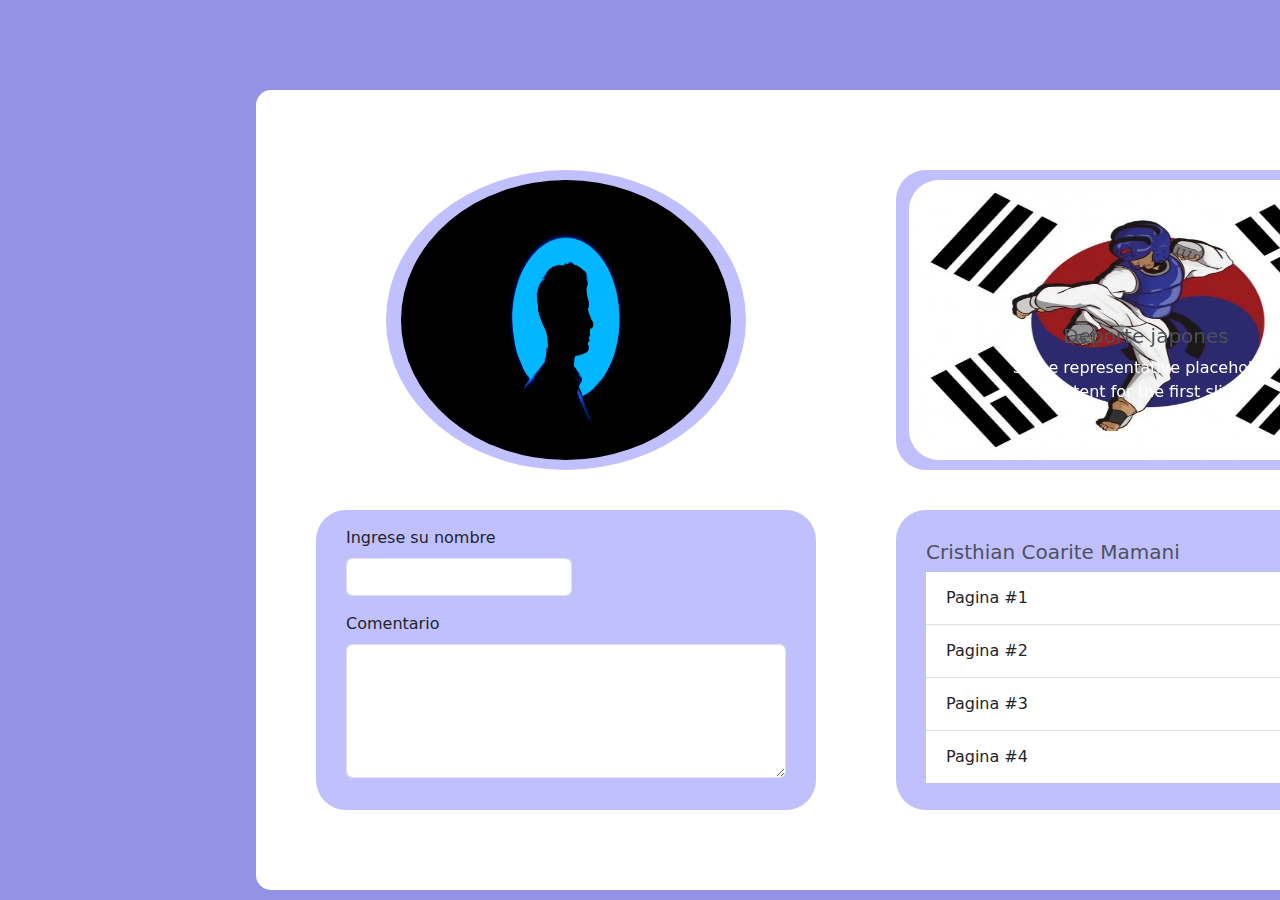
<file: index.html>
<!DOCTYPE html>
<html lang="en">
<head>
    <meta charset="UTF-8">
    <meta name="viewport" content="width=device-width, initial-scale=1.0">
    <link rel="stylesheet" href="https://cdn.jsdelivr.net/npm/bootstrap@5.2.3/dist/css/bootstrap.min.css">
    <title>Document</title>
    <link rel="stylesheet" href="estilos.css">
</head>
 <body>
    <div class="contenedor">
        <div class="principal">
            <div class="block-1">
                <img src="img/perfil.jpg" class="img1">
            </div>
            <div class="block-2">
                <div class="mb-3">
                    <label for="exampleFormControlInput1" class="form-label">Ingrese su nombre</label>
                    <input type="email" class="form-control" id="exampleFormControlInput1" placeholder="">
                  </div>
                  <div class="mb-3">
                    <label for="exampleFormControlTextarea1" class="form-label">Comentario</label>
                    <textarea class="form-control" id="exampleFormControlTextarea1" rows="5" cols="100"></textarea>
                  </div>
            </div>
            <div class="block-3">
                <div id="carouselExampleCaptions" class="carousel slide" data-bs-ride="false">
                    <div class="carousel-indicators">
                      <button type="button" data-bs-target="#carouselExampleCaptions" data-bs-slide-to="0" class="active" aria-current="true" aria-label="Slide 1"></button>
                      <button type="button" data-bs-target="#carouselExampleCaptions" data-bs-slide-to="1" aria-label="Slide 2"></button>
                      <button type="button" data-bs-target="#carouselExampleCaptions" data-bs-slide-to="2" aria-label="Slide 3"></button>
                    </div>
                    <div class="carousel-inner">
                      <div class="carousel-item active">
                        <img src="img/1.jpg" class="d-block" alt="..." width="475px" height="280px">
                        <div class="carousel-caption d-none d-md-block">
                          <h5>Deporte japones</h5>
                          <p>Some representative placeholder content for the first slide.</p>
                        </div>
                      </div>
                      <div class="carousel-item">
                        <img src="img/2.jpg" class="d-block" alt="..." width="475px" height="280px">
                        <div class="carousel-caption d-none d-md-block">
                          <h5 >Musica de Guitarra</h5>
                          <p>Some representative placeholder content for the second slide.</p>
                        </div>
                      </div>
                      <div class="carousel-item">
                        <img src="img/3.jpg" class="d-block" alt="..." width="475px" height="280px">
                        <div class="carousel-caption d-none d-md-block">
                          <h5>Juegos online</h5>
                          <p>Some representative placeholder content for the third slide.</p>
                        </div>
                      </div>
                    </div>
                    <button class="carousel-control-prev" type="button" data-bs-target="#carouselExampleCaptions" data-bs-slide="prev">
                      <span class="carousel-control-prev-icon" aria-hidden="true"></span>
                      <span class="visually-hidden">Previous</span>
                    </button>
                    <button class="carousel-control-next" type="button" data-bs-target="#carouselExampleCaptions" data-bs-slide="next">
                      <span class="carousel-control-next-icon" aria-hidden="true"></span>
                      <span class="visually-hidden">Next</span>
                    </button>
                  </div>
            </div>
            <div class="block-4">
                <h5>Cristhian Coarite Mamani</h5>
                <div class="accordion accordion-flush" id="accordionFlushExample">
                    <div class="accordion-item">
                      <h2 class="accordion-header" id="flush-headingOne">
                        <button class="accordion-button collapsed" type="button" data-bs-toggle="collapse" data-bs-target="#flush-collapseOne" aria-expanded="false" aria-controls="flush-collapseOne">
                          Pagina #1
                        </button>
                      </h2>
                      <div id="flush-collapseOne" class="accordion-collapse collapse" aria-labelledby="flush-headingOne" data-bs-parent="#accordionFlushExample">
                        <div class="accordion-body"><a href="pags/index1.html">Uso de carrusel y descripción</a></div>
                      </div>
                    </div>
                    <div class="accordion-item">
                      <h2 class="accordion-header" id="flush-headingTwo">
                        <button class="accordion-button collapsed" type="button" data-bs-toggle="collapse" data-bs-target="#flush-collapseTwo" aria-expanded="false" aria-controls="flush-collapseTwo">
                            Pagina #2
                        </button>
                      </h2>
                      <div id="flush-collapseTwo" class="accordion-collapse collapse" aria-labelledby="flush-headingTwo" data-bs-parent="#accordionFlushExample">
                        <div class="accordion-body"><a href="pags/index2.html">Materias</a></div>
                      </div>
                    </div>
                    <div class="accordion-item">
                      <h2 class="accordion-header" id="flush-headingThree">
                        <button class="accordion-button collapsed" type="button" data-bs-toggle="collapse" data-bs-target="#flush-collapseThree" aria-expanded="false" aria-controls="flush-collapseThree">
                            Pagina #3
                        </button>
                      </h2>
                      <div id="flush-collapseThree" class="accordion-collapse collapse" aria-labelledby="flush-headingThree" data-bs-parent="#accordionFlushExample">
                        <div class="accordion-body"><a href="pags/index3.html">Deportes</a></div>
                      </div>
                    </div>
                    <div class="accordion-item">
                        <h2 class="accordion-header" id="flush-headingfour">
                          <button class="accordion-button collapsed" type="button" data-bs-toggle="collapse" data-bs-target="#flush-collapsefour" aria-expanded="false" aria-controls="flush-collapsefour">
                            Pagina #4
                          </button>
                        </h2>
                        <div id="flush-collapsefour" class="accordion-collapse collapse" aria-labelledby="flush-headingfour" data-bs-parent="#accordionFlushExample">
                          <div class="accordion-body"><a href="pags/index4.html">Otros intereses</a></div>
                        </div>
                      </div>
                  </div>
            </div>
        </div>
    </div>

    <script src="https://cdn.jsdelivr.net/npm/bootstrap@5.2.3/dist/js/bootstrap.bundle.min.js"></script>
 </body>
</html>
</file>
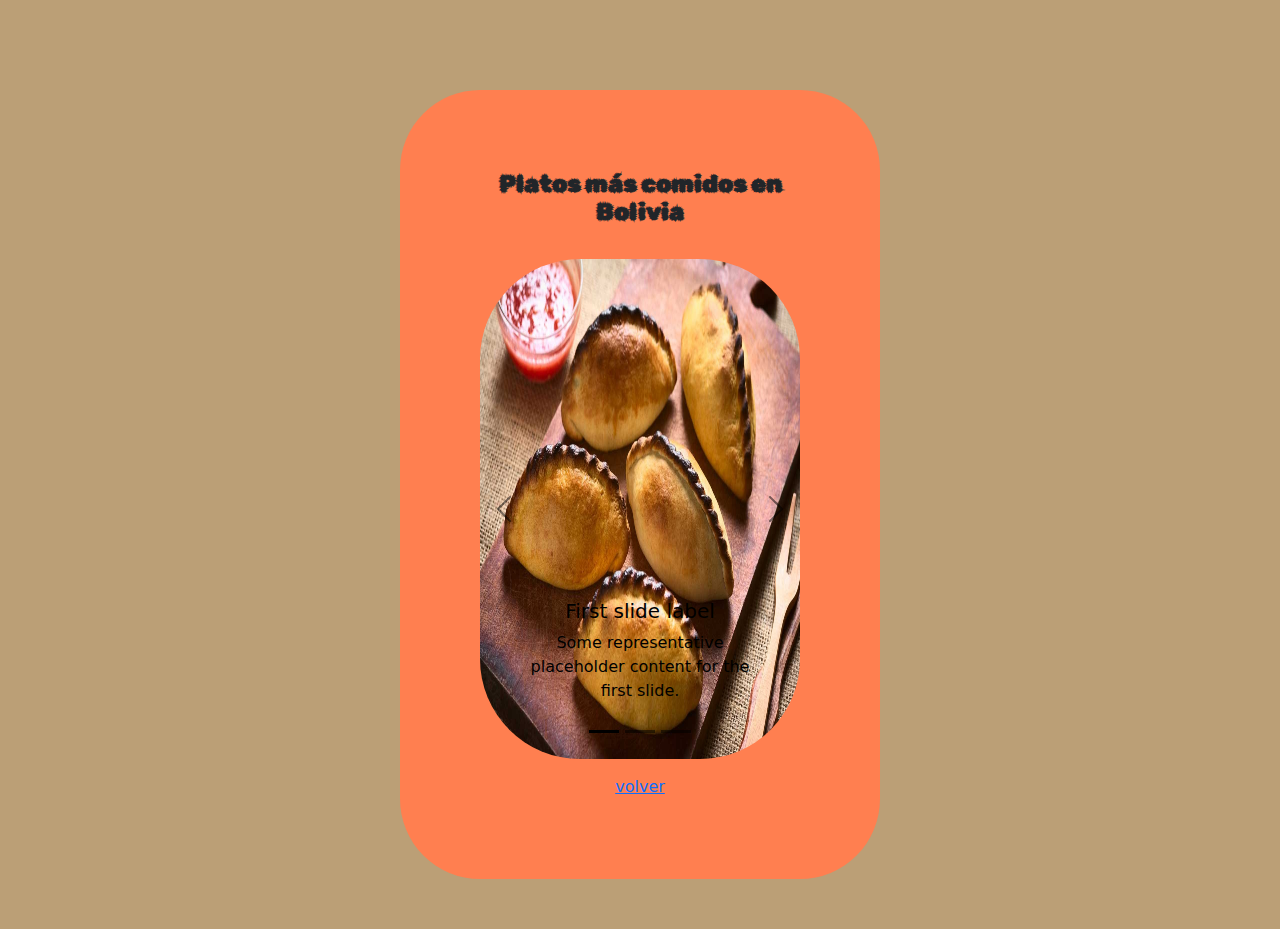
<file: pags/index1.html>
<!DOCTYPE html>
<html lang="en">
<head>
    <meta charset="UTF-8">
    <meta name="viewport" content="width=device-width, initial-scale=1.0">
    <link rel="stylesheet" href="https://cdn.jsdelivr.net/npm/bootstrap@5.2.3/dist/css/bootstrap.min.css">
    <title>Document</title>
    <link rel="preconnect" href="https://fonts.googleapis.com">
    <link rel="preconnect" href="https://fonts.gstatic.com" crossorigin>
    <link href="https://fonts.googleapis.com/css2?family=Rubik+Beastly&family=Rubik+Broken+Fax&family=Rubik+Iso&display=swap" rel="stylesheet">
    <link rel="stylesheet" href="css1/estilos.css">
</head>
<body>
    <div class="contenedor">
        <h4 class="rubik-beastly-regular">Platos más comidos en Bolivia</h4>
        <br>
        <div id="carouselExampleDark" class="carousel carousel-dark slide" data-bs-ride="carousel">
            <div class="carousel-indicators">
              <button type="button" data-bs-target="#carouselExampleDark" data-bs-slide-to="0" class="active" aria-current="true" aria-label="Slide 1"></button>
              <button type="button" data-bs-target="#carouselExampleDark" data-bs-slide-to="1" aria-label="Slide 2"></button>
              <button type="button" data-bs-target="#carouselExampleDark" data-bs-slide-to="2" aria-label="Slide 3"></button>
            </div>
            <div class="carousel-inner">
              <div class="carousel-item active" data-bs-interval="10000">
                <img src="img2/1.jpg" class="d-block w-100" alt="..." height="500px">
                <div class="carousel-caption d-none d-md-block">
                  <h5>First slide label</h5>
                  <p>Some representative placeholder content for the first slide.</p>
                </div>
              </div>
              <div class="carousel-item" data-bs-interval="2000">
                <img src="img2/2.jpg" class="d-block w-100" alt="..." height="500px">
                <div class="carousel-caption d-none d-md-block">
                  <h5>Second slide label</h5>
                  <p>Some representative placeholder content for the second slide.</p>
                </div>
              </div>
              <div class="carousel-item">
                <img src="img2/3.jpg" class="d-block w-100" alt="..." height="500px">
                <div class="carousel-caption d-none d-md-block">
                  <h5>Third slide label</h5>
                  <p>Some representative placeholder content for the third slide.</p>
                </div>
              </div>
            </div>
            <button class="carousel-control-prev" type="button" data-bs-target="#carouselExampleDark" data-bs-slide="prev">
              <span class="carousel-control-prev-icon" aria-hidden="true"></span>
              <span class="visually-hidden">Previous</span>
            </button>
            <button class="carousel-control-next" type="button" data-bs-target="#carouselExampleDark" data-bs-slide="next">
              <span class="carousel-control-next-icon" aria-hidden="true"></span>
              <span class="visually-hidden">Next</span>
            </button>
          </div>
          <a href="../index.html">volver</a>
    </div>
    <script src="https://cdn.jsdelivr.net/npm/bootstrap@5.2.3/dist/js/bootstrap.bundle.min.js"></script>
</body>
</html>
</file>
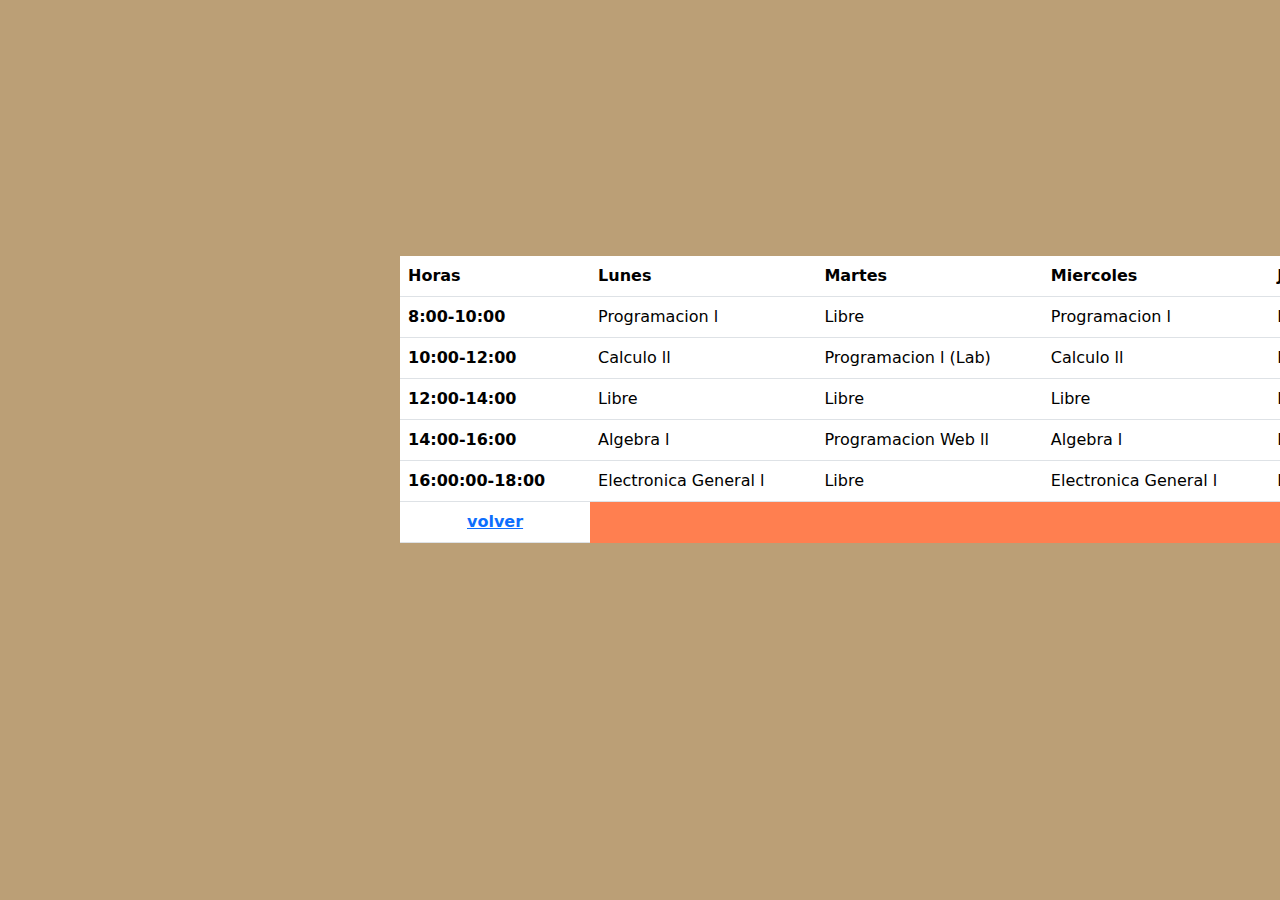
<file: pags/index2.html>
<!DOCTYPE html>
<html lang="en">
<head>
    <meta charset="UTF-8">
    <meta name="viewport" content="width=device-width, initial-scale=1.0">
    <link rel="stylesheet" href="https://cdn.jsdelivr.net/npm/bootstrap@5.2.3/dist/css/bootstrap.min.css">
    <title>Document</title>
    <link rel="stylesheet" href="css1/estilos.css">
</head>
<body>
    <div class="contenedor-2">
        <table class="table">
            <thead>
              <tr>
                <th scope="col">Horas</th>
                <th scope="col">Lunes</th>
                <th scope="col">Martes</th>
                <th scope="col">Miercoles</th>
                <th scope="col">Jueves</th>
                <th scope="col">Viernes</th>
              </tr>
            </thead>
            <tbody>
              <tr>
                <th scope="row">8:00-10:00</th>
                <td>Programacion l</td>
                <td>Libre</td>
                <td>Programacion l</td>
                <td>Libre</td>
                <td>Libre</td>
              </tr>
              <tr>
                <th scope="row">10:00-12:00</th>
                <td>Calculo ll</td>
                <td>Programacion l (Lab)</td>
                <td>Calculo ll</td>
                <td>Programacion l (Lab)</td>
                <td>Libre</td>
              </tr>
              <tr>
                <th scope="row">12:00-14:00</th>
                <td>Libre</td>
                <td>Libre</td>
                <td>Libre</td>
                <td>Libre</td>
                <td>Libre</td>
              </tr>
              <tr>
                <th scope="row">14:00-16:00</th>
                <td>Algebra l</td>
                <td>Programacion Web ll</td>
                <td>Algebra l</td>
                <td>Programacion Web ll</td>
                <td>Libre</td>
              </tr>
              <tr>
                <th scope="row">16:00:00-18:00</th>
                <td>Electronica General l</td>
                <td>Libre</td>
                <td>Electronica General l</td>
                <td>Libre</td>
                <td>Libre</td>
              </tr>
              <tr>
                <th scope="row" class="a2"><a href="../index.html">volver</a></th>
              </tr>
            </tbody>
          </table>
    </div>
    <script src="https://cdn.jsdelivr.net/npm/bootstrap@5.2.3/dist/js/bootstrap.bundle.min.js"></script>
</body>
</html>
</file>
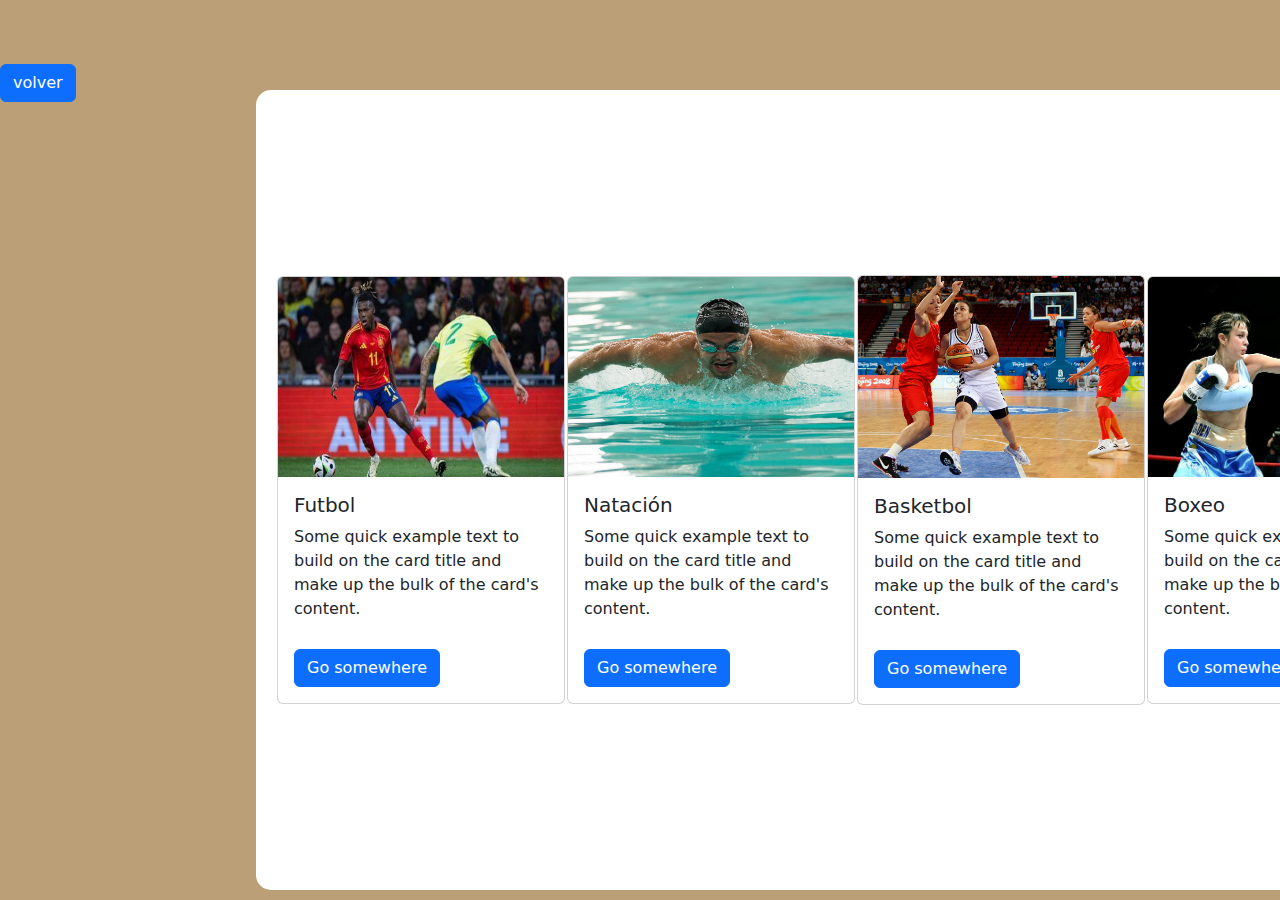
<file: pags/index3.html>
<!DOCTYPE html>
<html lang="en">
<head>
    <meta charset="UTF-8">
    <meta name="viewport" content="width=device-width, initial-scale=1.0">
    <link rel="stylesheet" href="https://cdn.jsdelivr.net/npm/bootstrap@5.2.3/dist/css/bootstrap.min.css">
    <title>Document</title>
    <link rel="stylesheet" href="css1/estilos.css">
</head>
<body>
    <div class="contenedor-3">
        <div class="caja">
            <div class="card" style="width: 18rem;">
                <img src="img2/4.jpg" class="card-img-top" alt="..." height="200px">
                <div class="card-body">
                  <h5 class="card-title">Futbol</h5>
                  <p class="card-text">Some quick example text to build on the card title and make up the bulk of the card's content.</p>
                  <a href="https://es.wikipedia.org/wiki/F%C3%BAtbol" class="btn btn-primary">Go somewhere</a>
                </div>
              </div>
              <div class="card" style="width: 18rem;">
                <img src="img2/5.jpg" class="card-img-top" alt="..." height="200px">
                <div class="card-body">
                  <h5 class="card-title">Natación</h5>
                  <p class="card-text">Some quick example text to build on the card title and make up the bulk of the card's content.</p>
                  <a href="https://es.wikipedia.org/wiki/Nataci%C3%B3n" class="btn btn-primary">Go somewhere</a>
                </div>
              </div>
              <div class="card" style="width: 18rem;">
                <img src="img2/6.jpg" class="card-img-top" alt="...">
                <div class="card-body">
                  <h5 class="card-title">Basketbol</h5>
                  <p class="card-text">Some quick example text to build on the card title and make up the bulk of the card's content.</p>
                  <a href="https://es.wikipedia.org/wiki/Baloncesto" class="btn btn-primary">Go somewhere</a>
                </div>
              </div>
              <div class="card" style="width: 18rem;">
                <img src="img2/7.jpg" class="card-img-top" alt="..." height="200px">
                <div class="card-body">
                  <h5 class="card-title">Boxeo</h5>
                  <p class="card-text">Some quick example text to build on the card title and make up the bulk of the card's content.</p>
                  <a href="https://es.wikipedia.org/wiki/Boxeo" class="btn btn-primary">Go somewhere</a>
                </div>
              </div>
              
        </div>
    </div>
    <a class="btn btn-primary" href="../index.html" role="button">volver</a>
    <script src="https://cdn.jsdelivr.net/npm/bootstrap@5.2.3/dist/js/bootstrap.bundle.min.js"></script>
</body>
</html>
</file>
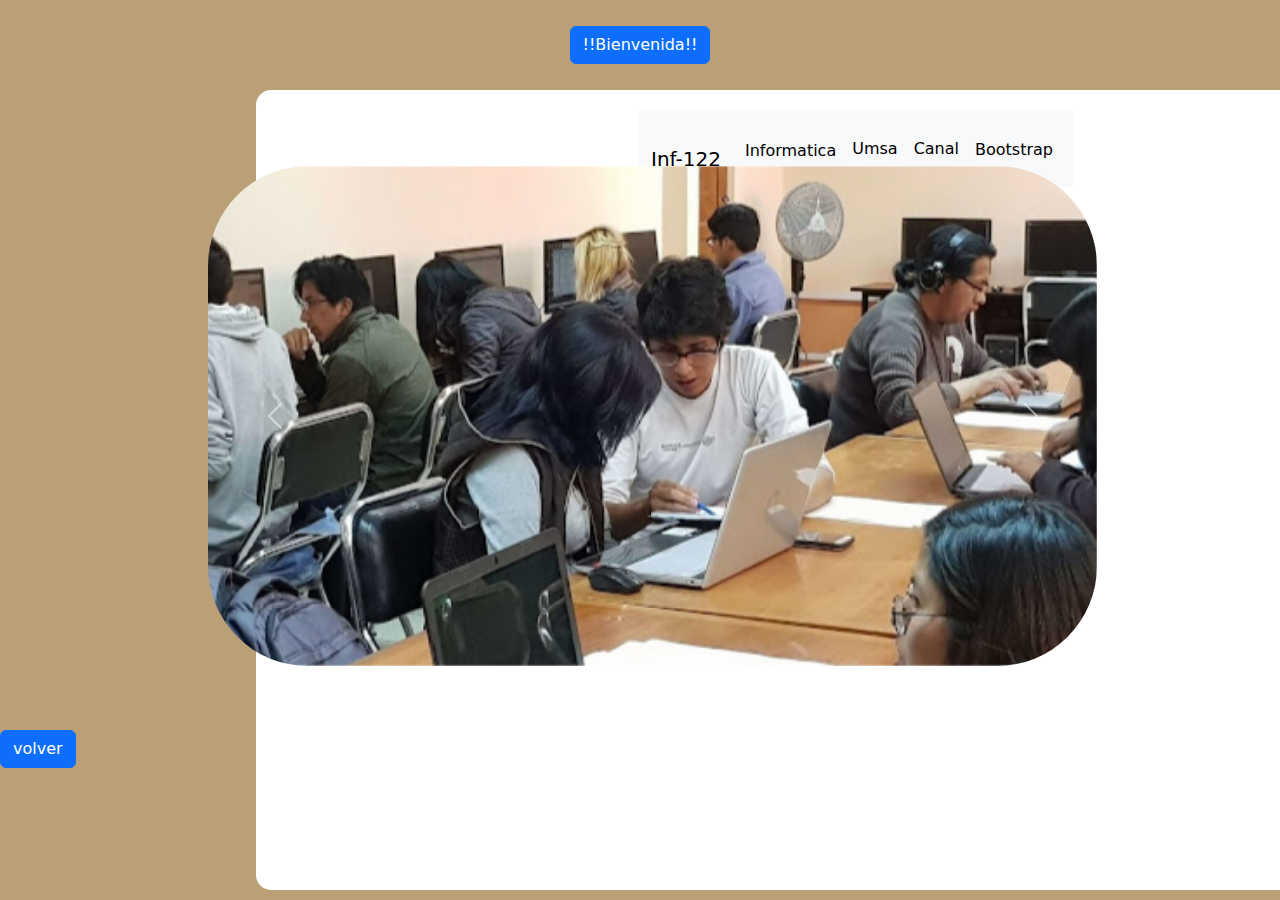
<file: pags/index4.html>
<!DOCTYPE html>
<html lang="en">
<head>
    <meta charset="UTF-8">
    <meta name="viewport" content="width=device-width, initial-scale=1.0">
    <link rel="stylesheet" href="https://cdn.jsdelivr.net/npm/bootstrap@5.2.3/dist/css/bootstrap.min.css">
    <title>Document</title>
    <link rel="stylesheet" href="css1/estilos.css">
</head>
<body>
    <div class="contenedor-4">
        <div class="caja-r">
            <!-- Button trigger modal -->
<button type="button" class="btn btn-primary" data-bs-toggle="modal" data-bs-target="#exampleModal">
    !!Bienvenida!!
  </button>
  
  <!-- Modal -->
  <div class="modal fade" id="exampleModal" tabindex="-1" aria-labelledby="exampleModalLabel" aria-hidden="true">
    <div class="modal-dialog">
      <div class="modal-content">
        <div class="modal-header">
          <h1 class="modal-title fs-5" id="exampleModalLabel">Hola muchas por ver este programa!!</h1>
          <button type="button" class="btn-close" data-bs-dismiss="modal" aria-label="Close"></button>
        </div>
        <div class="modal-body">
          Quiero agradecerte por entrar a esta pagina y esta pagina se hizo para mostrar la funcionalidad de cualquier
          codigo de bootstrap
        </div>
        <div class="modal-footer">
          <button type="button" class="btn btn-primary" data-bs-dismiss="modal">Aceptar</button>
        </div>
      </div>
    </div>
  </div>
        </div>
        <div class="contenedor-5">
            <div class="caja-nav">
                <nav class="navbar navbar-expand-lg bg-light">
                    <div class="container-fluid">
                      <a class="navbar-brand">Inf-122</a>
                      <button class="navbar-toggler" type="button" data-bs-toggle="collapse" data-bs-target="#navbarNav" aria-controls="navbarNav" aria-expanded="false" aria-label="Toggle navigation">
                        <span class="navbar-toggler-icon"></span>
                      </button>
                      <div class="collapse navbar-collapse" id="navbarNav">
                        <ul class="navbar-nav">
                          <li class="nav-item">
                            <a class="nav-link active" aria-current="page" href="http://informatica.umsa.bo/">Informatica</a>
                          </li>
                          <li class="nav-item">
                            <a class="nav-link active" href="https://www.umsa.bo/">Umsa</a>
                          </li>
                          <li class="nav-item">
                            <a class="nav-link active" href="https://www.youtube.com/@UMSAinformacion">Canal</a>
                          </li>
                          <li class="nav-item">
                            <a class="nav-link active" href="https://getbootstrap.com/">Bootstrap</a>
                          </li>
                        </ul>
                      </div>
                    </div>
                  </nav>

            </div>

        </div>
        <div class="contenedor-6">
            <div class="carusel">
                <div id="carouselExampleControls" class="carousel slide" data-bs-ride="carousel">
                    <div class="carousel-inner">
                      <div class="carousel-item active">
                        <img src="img2/8.jpg" class="d-block w-100" alt="..."height="500px">
                      </div>
                      <div class="carousel-item">
                        <img src="img2/9.jpg" class="d-block w-100" alt="..."height="500px">
                      </div>
                      <div class="carousel-item">
                        <img src="img2/10.jpg" class="d-block w-100" alt="..."height="500px">
                      </div>
                    </div>
                    <button class="carousel-control-prev" type="button" data-bs-target="#carouselExampleControls" data-bs-slide="prev">
                      <span class="carousel-control-prev-icon" aria-hidden="true"></span>
                      <span class="visually-hidden">Previous</span>
                    </button>
                    <button class="carousel-control-next" type="button" data-bs-target="#carouselExampleControls" data-bs-slide="next">
                      <span class="carousel-control-next-icon" aria-hidden="true"></span>
                      <span class="visually-hidden">Next</span>
                    </button>
                  </div>
            </div>
        </div>
    </div>
    <a class="btn btn-primary" href="../index.html" role="button">volver</a>
    <script src="https://cdn.jsdelivr.net/npm/bootstrap@5.2.3/dist/js/bootstrap.bundle.min.js"></script>
</body>
</html>
</file>
<file: estilos.css>
body{
    background-color: rgb(147, 147, 229);
    margin: 0;
    padding: 0;
}
.d-block{
    border-radius: 30px;
}
h5{
    color: rgb(76, 81, 92);
}
.principal{
    display: flex;
    flex-direction: column;
    flex-wrap: wrap;
    position: absolute;
    justify-content: center;
    top: 10%;
    left: 20%;
    align-items: center;
    background-color: white;
    width: 1200px;
    height: 800px;
    border-radius: 15px;
    padding: 20px;
    
}
.block-1{
    background-color: rgb(192, 192, 255);
    width: 360px;
    height: 300px;
    align-items: center;
    justify-content: center;
    display: flex;
    top: 50%;
    left: 20%;
    border-radius: 200%;
    margin: 20px;
}
.img1{
    width:  350px; 
    height: 300px;
    border-radius: 200%;
    padding: 10px;
}
.block-2{
    background-color: rgb(192, 192, 255);
    width: 500px;
    height: 300px;
    align-items: flex-start;
    justify-content: center;
    display: flex;
    top: 10%;
    left: 20%;
    border-radius: 30px;
    margin: 20px;
    padding: 30px;
    flex-direction: column;
}

.block-3{
    background-color: rgb(192, 192, 255);
    width: 500px;
    height: 300px;
    align-items: center;
    justify-content: center;
    display: flex;
    top: 10%;
    left: 20%;
    border-radius: 30px;
    margin: 20px;
}
.block-4{
    background-color: rgb(192, 192, 255);
    width: 500px;
    height: 300px;
    align-items: center;
    justify-content: center;
    top: 10%;
    left: 20%;
    border-radius: 30px;
    margin: 20px;
    padding: 30px;
}
</file>
<file: pags/css1/estilos.css>
body{
    background-color: rgb(187, 159, 118);
}
.contenedor{
    margin: 50px;
    margin-top: 7%;
    margin-left: 400px;
    margin-right: 400px;
    background-color: coral;
    padding: 80px;
    border-radius: 80px;
    display: flex;
    flex-direction: column;
}
.rubik-beastly-regular {
    font-family: "Rubik Beastly", system-ui;
    font-weight: 400;
    font-style: normal;
    text-align: center;
  }
  .rubik-iso-regular {
    font-family: "Rubik Iso", system-ui;
    font-weight: 400;
    font-style: normal;
  }
  .rubik-broken fax-regular {
    font-family: "Rubik Broken Fax", system-ui;
    font-weight: 400;
    font-style: normal;
  }
  .carousel-inner{
    border-radius: 100px;
  }
a{
    text-align: center;
    margin-top: 5%;
}
.table{
    margin: 100px;
    margin-top: 20%;
    margin-left: 400px;
    margin-right: 400px;
    background-color: coral;
    border-radius: 10px;
    width: 1200px;
}
.a2{
    text-align: center;
}
.caja{
    display: flex;
    flex-direction: column;
    flex-wrap: wrap;
    position: absolute;
    justify-content: center;
    top: 10%;
    left: 20%;
    align-items: center;
    background-color: white;
    width: 1200px;
    height: 800px;
    border-radius: 15px;
    padding: 20px;
}
.caja-r{
    text-align: center;
    margin-top: 2%;
}
.contenedor-5{
    display: flex;
    position: absolute;
    justify-content: center;
    top: 10%;
    left: 20%;
    background-color: white;
    width: 1200px;
    height: 800px;
    border-radius: 15px;
    padding: 20px;
}
.caja-nav{
    justify-content: flex-start;
}
.carusel{
    display: flex;
    align-items: center;
    flex-direction: column;
    align-items: center;
    margin-top: 8%;
    left: 1%;
    position: relative;
}
</file>
